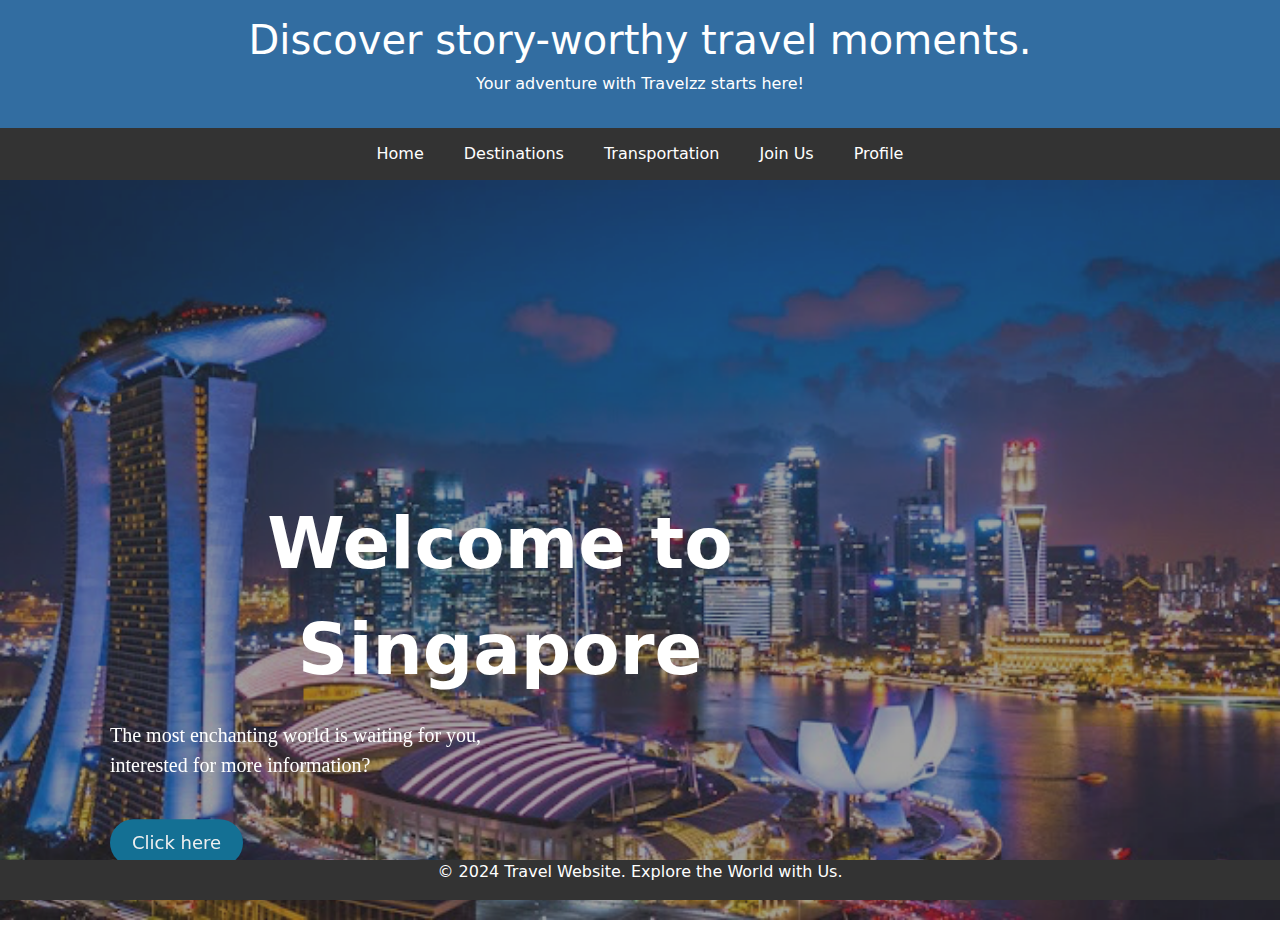
<file: index.html>
<!DOCTYPE html>
<html lang="en">
<head>
    <meta charset="UTF-8">
    <meta name="viewport" content="width=device-width, initial-scale=1.0">
    <title>Travelzz-Anywhere Anytime</title>
    <link rel="stylesheet" href="stylee.css">
    <link href="https://cdn.jsdelivr.net/npm/bootstrap@5.3.3/dist/css/bootstrap.min.css" rel="stylesheet" integrity="sha384-QWTKZyjpPEjISv5WaRU9OFeRpok6YctnYmDr5pNlyT2bRjXh0JMhjY6hW+ALEwIH" crossorigin="anonymous">
  <link rel="stylesheet" href="https://cdnjs.cloudflare.com/ajax/libs/font-awesome/6.5.2/css/all.min.css" integrity="sha512-SnH5WK+bZxgPHs44uWIX+LLJAJ9/2PkPKZ5QiAj6Ta86w+fsb2TkcmfRyVX3pBnMFcV7oQPJkl9QevSCWr3W6A==" crossorigin="anonymous" referrerpolicy="no-referrer" />
  <link rel="icon" href="logo travelzz.PNG">
</head>
<body>
    <header>
        <h1>Discover story-worthy travel moments.</h1>
        <p>Your adventure with Travelzz starts here!</p>
    </header>
    <nav>   
        <a href="index.html">Home</a>
        <a href="destinasi.html">Destinations</a>
        <a href="services.html">Transportation</a>
        <a href="about.html">Join Us</a>
        <a href="contact.html">Profile</a>
    </nav>
   
    <div id="carouselExampleAutoplaying" class="carousel slide" data-bs-ride="carousel">
      <div class="carousel-inner">
        <div class="carousel-item active">
          <img src="city transparan (home).png" class="d-block w-100" alt="city transparan (home).png" height="500">
        </div>
        <div class="carousel-item">
          <img src="jewel transparan (home).png" class="d-block w-100" alt="jewel transparan (home).png" height="500">
        </div>
        <div class="carousel-item">
          <img src="garden transparan (home).png" class="d-block w-100" alt="garden transparan (home).pnggarden (home).jpg" height="500">
        </div>
      </div>
      <div class="welcome-message">
        <div class="main-title">
          <center><p><b>Welcome to Singapore</b></p></center>
        </div>
        <div class="caption">
          <p>The most enchanting world is waiting for you, <br>interested for more information?</p>
        </div>
        <a href="destinasi.html"><button class="button">Click here</button></a>
      </div>
    </div><br>

    <div class="footer">
        <p>&copy; 2024 Travel Website. Explore the World with Us.</p>
    </div>

    <script src="https://cdn.jsdelivr.net/npm/bootstrap@5.3.3/dist/js/bootstrap.bundle.min.js" integrity="sha384-YvpcrYf0tY3lHB60NNkmXc5s9fDVZLESaAA55NDzOxhy9GkcIdslK1eN7N6jIeHz" crossorigin="anonymous"></script>
  </body>
</body>
</html>
</file>
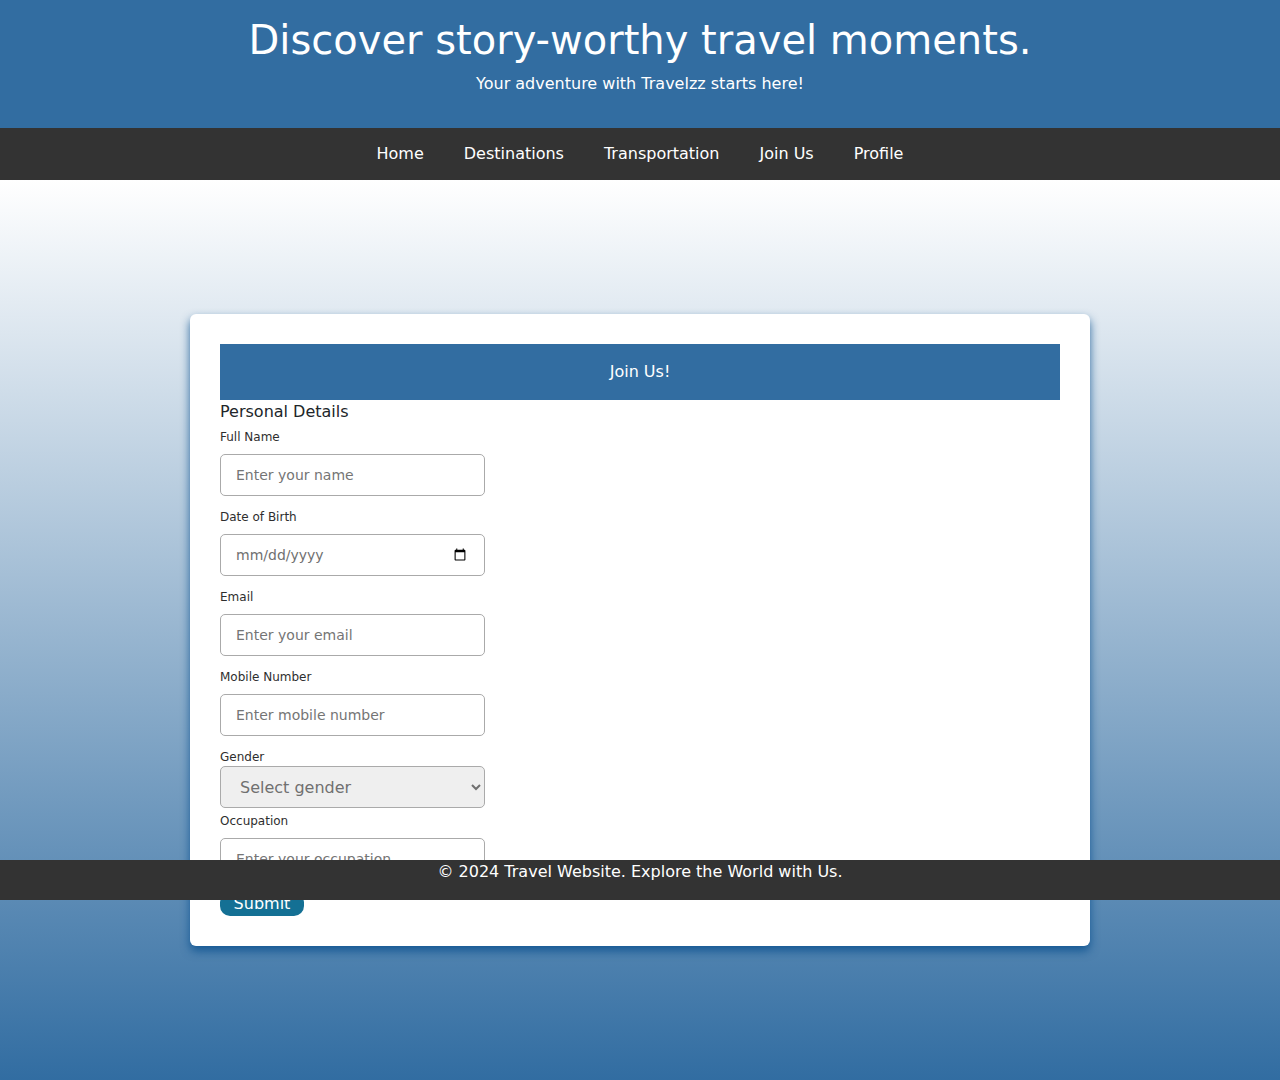
<file: about.html>
<!DOCTYPE html>
<html lang="en">
<head>
    <meta charset="UTF-8">
    <meta name="viewport" content="width=device-width, initial-scale=1.0">
    <title>Travelzz-Anywhere Anytime</title>
    <link rel="stylesheet" href="stylee.css">
    <link href="https://cdn.jsdelivr.net/npm/bootstrap@5.3.3/dist/css/bootstrap.min.css" rel="stylesheet" integrity="sha384-QWTKZyjpPEjISv5WaRU9OFeRpok6YctnYmDr5pNlyT2bRjXh0JMhjY6hW+ALEwIH" crossorigin="anonymous">
    <link rel="stylesheet" href="https://cdnjs.cloudflare.com/ajax/libs/font-awesome/6.5.2/css/all.min.css" integrity="sha512-SnH5WK+bZxgPHs44uWIX+LLJAJ9/2PkPKZ5QiAj6Ta86w+fsb2TkcmfRyVX3pBnMFcV7oQPJkl9QevSCWr3W6A==" crossorigin="anonymous" referrerpolicy="no-referrer" />
    <link rel="icon" href="logo travelzz.PNG">
</head>
 
<body>
    <header>
        <h1>Discover story-worthy travel moments.</h1>
        <p>Your adventure with Travelzz starts here!</p>
    </header>
    <nav>   
        <a href="index.html">Home</a>
        <a href="destinasi.html">Destinations</a>
        <a href="services.html">Transportation</a>
        <a href="about.html">Join Us</a>
        <a href="contact.html">Profile</a>
    </nav>

<div class="join"> 

    <div class="container2">
        <header>Join Us!</header>
    
        <form action="#">
            <div class="form first">
                <div class="details personal">
                <span class="title">Personal Details</span>
    
                    <div class="fields">
    
    
                        <div class="input-field">
                            <label>Full Name</label>
                            <input type="text" placeholder="Enter your name" required>
                        </div>
    
                        <div class="input-field">
                            <label>Date of Birth</label>
                            <input type="date" placeholder="Enter birth date" required>
                        </div>
    
                        <div class="input-field">
                            <label>Email</label>
                            <input type="text" placeholder="Enter your email" required>
                        </div>
    
                        <div class="input-field">
                            <label>Mobile Number</label>
                            <input type="number" placeholder="Enter mobile number" required>
                        </div>
    
                        <div class="input-field">
                            <label>Gender</label>
                            <select required>
                                <option disabled selected>Select gender</option>
                                <option>Male</option>
                                <option>Female</option>
                                <option>Others</option>
                            </select>
                        </div>
    
                        <div class="input-field">
                            <label>Occupation</label>
                            <input type="text" placeholder="Enter your occupation" required>
                        </div>
                        
                        <div>
                            <button type="submit" class="sub">Submit</button>
                       
                    </div>
                </div>
            </div>    
     
    
        </form>
    </div>
    </div>
    
 

      
    
 

      
     <div class="footer">
        <p>&copy; 2024 Travel Website. Explore the World with Us.</p>
    </div>
</body>
</div>
</html>
</file>
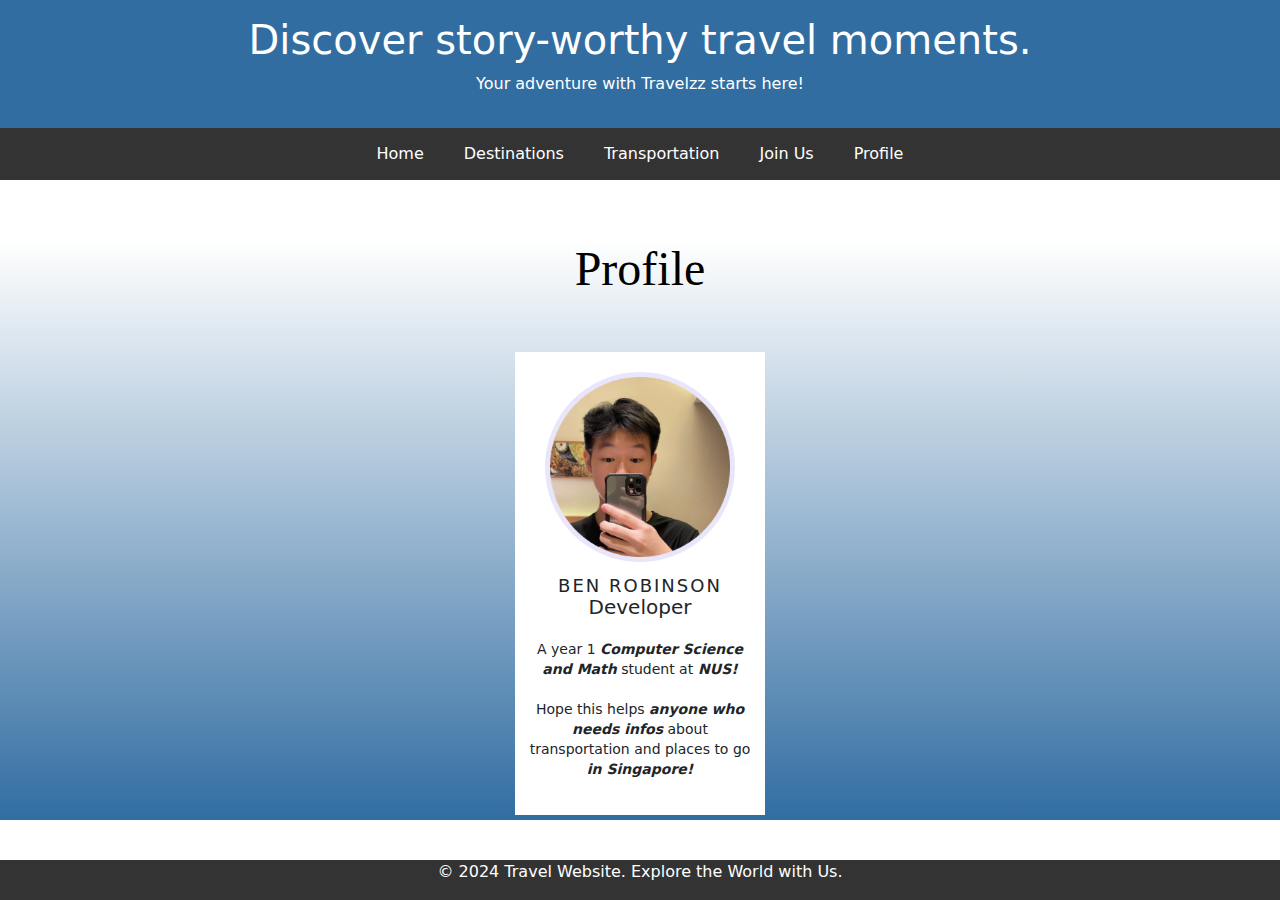
<file: contact.html>
<!DOCTYPE html>
<html lang="en">
<head>
    <meta charset="UTF-8">
    <meta name="viewport" content="width=device-width, initial-scale=1.0">
    <title>Travelzz-Anywhere Anytime</title>
    <link rel="stylesheet" href="stylee.css">
    <link href="https://cdn.jsdelivr.net/npm/bootstrap@5.3.3/dist/css/bootstrap.min.css" rel="stylesheet" integrity="sha384-QWTKZyjpPEjISv5WaRU9OFeRpok6YctnYmDr5pNlyT2bRjXh0JMhjY6hW+ALEwIH" crossorigin="anonymous">
    <link rel="stylesheet" href="https://cdnjs.cloudflare.com/ajax/libs/font-awesome/6.5.2/css/all.min.css" integrity="sha512-SnH5WK+bZxgPHs44uWIX+LLJAJ9/2PkPKZ5QiAj6Ta86w+fsb2TkcmfRyVX3pBnMFcV7oQPJkl9QevSCWr3W6A==" crossorigin="anonymous" referrerpolicy="no-referrer" />
    <link rel="icon" href="logo travelzz.PNG">
</head>
 
<body>
    <header>
        <h1>Discover story-worthy travel moments.</h1>
        <p>Your adventure with Travelzz starts here!</p>
    </header>
    <nav>   
        <a href="index.html">Home</a>
        <a href="destinasi.html">Destinations</a>
        <a href="services.html">Transportation</a>
        <a href="about.html">Join Us</a>
        <a href="contact.html">Profile</a>
    </nav>

   
<div class="contact">


    <div class="wrapper">
        <h1>Profile</h1><br>
        <div class="our_team">
            <div class="team_member">
               <div class="member_img">
                 <img src="ben (about us).PNG" alt="our_team">
                 <div class="social_media">
                   <div class="facebook item"><i class="fab fa-facebook-f"></i></div>
                   <div class="twitter item"><i class="fab fa-twitter"></i></div>
                   <div class="instagram item"><i class="fab fa-instagram"></i></div>
                 </div>
              </div>
              <h3>Ben Robinson</h3>
              <h5>Developer</h5>
              <p>A year 1 <b><i>Computer Science and Math</i></b> student at<b><i> NUS!</i></b></p>
              <p>Hope this helps <b><i>anyone who needs infos</i></b> about transportation and places to go<b><i> in Singapore!</i></b></p>
          </div><br>
           

         

    
 

      
     <div class="footer">
        <p>&copy; 2024 Travel Website. Explore the World with Us.</p>
    </div>
</div>
</body>
</div>
</html>
</file>
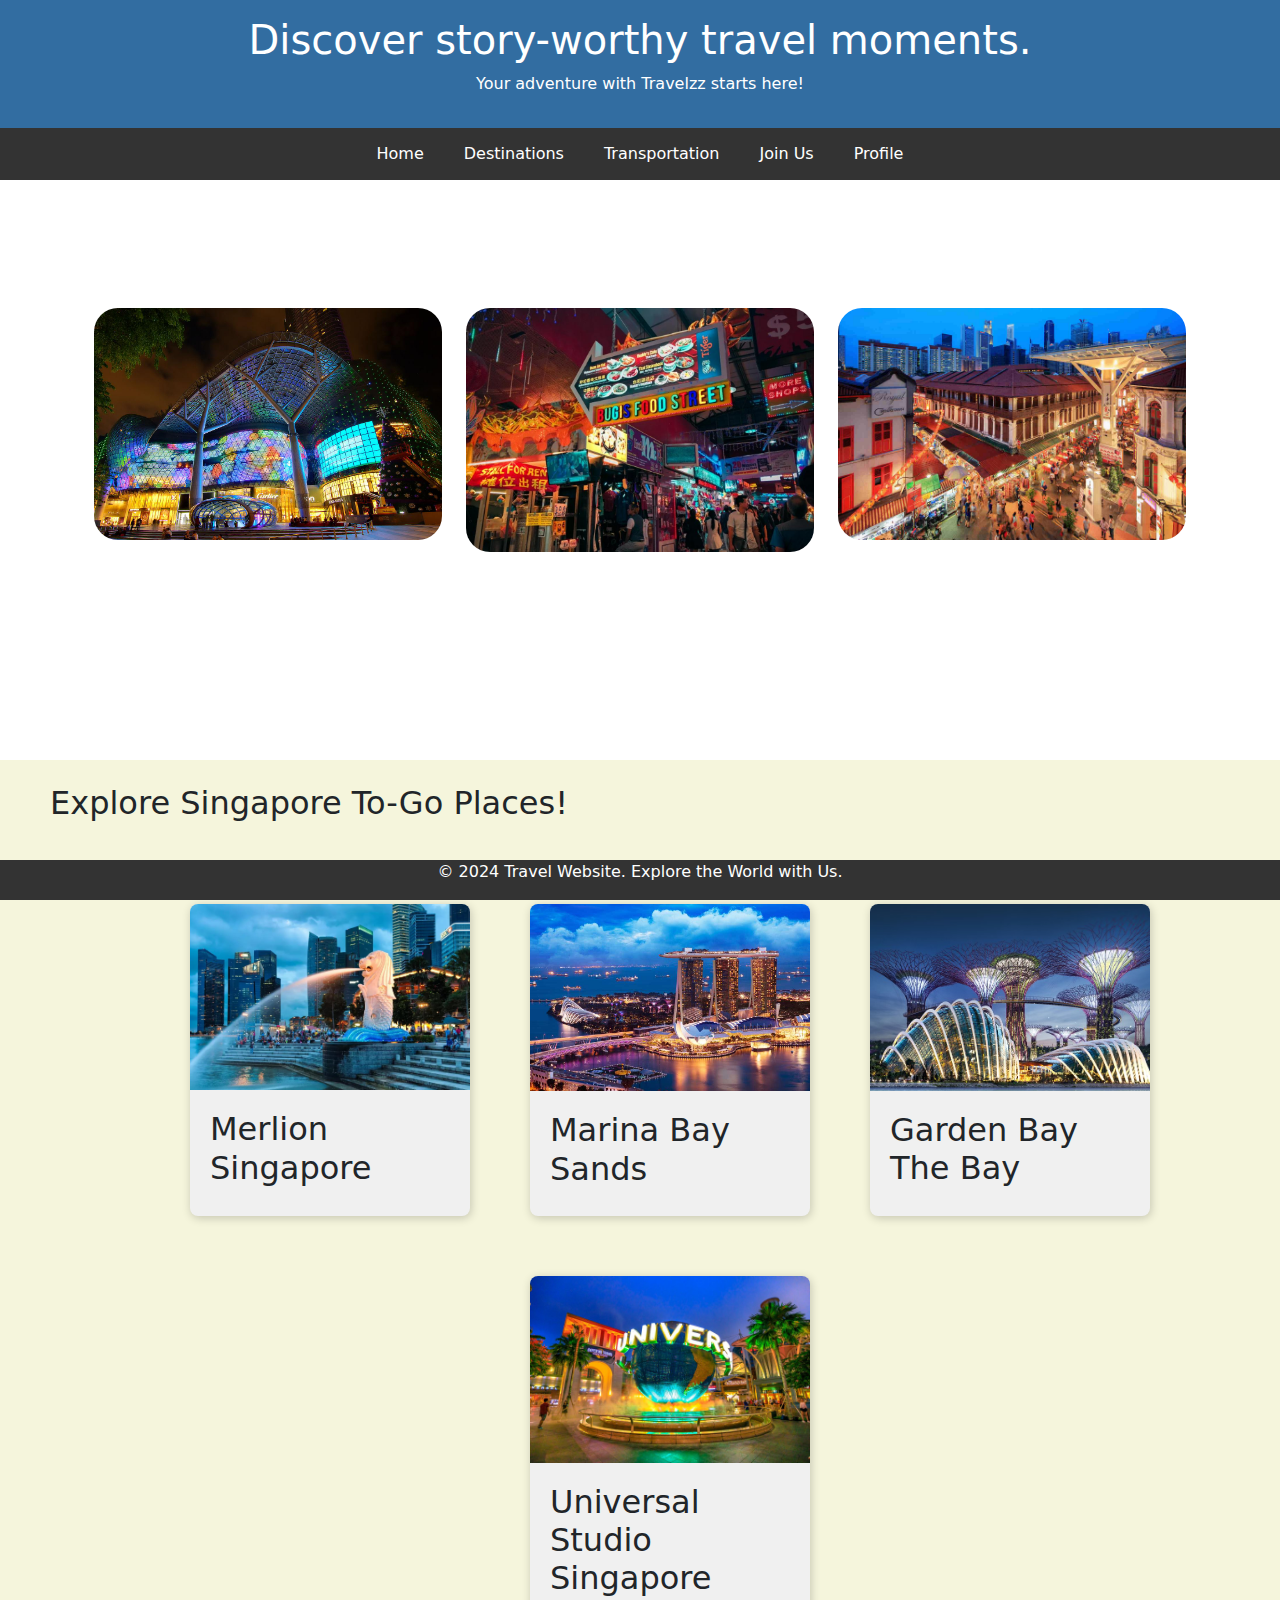
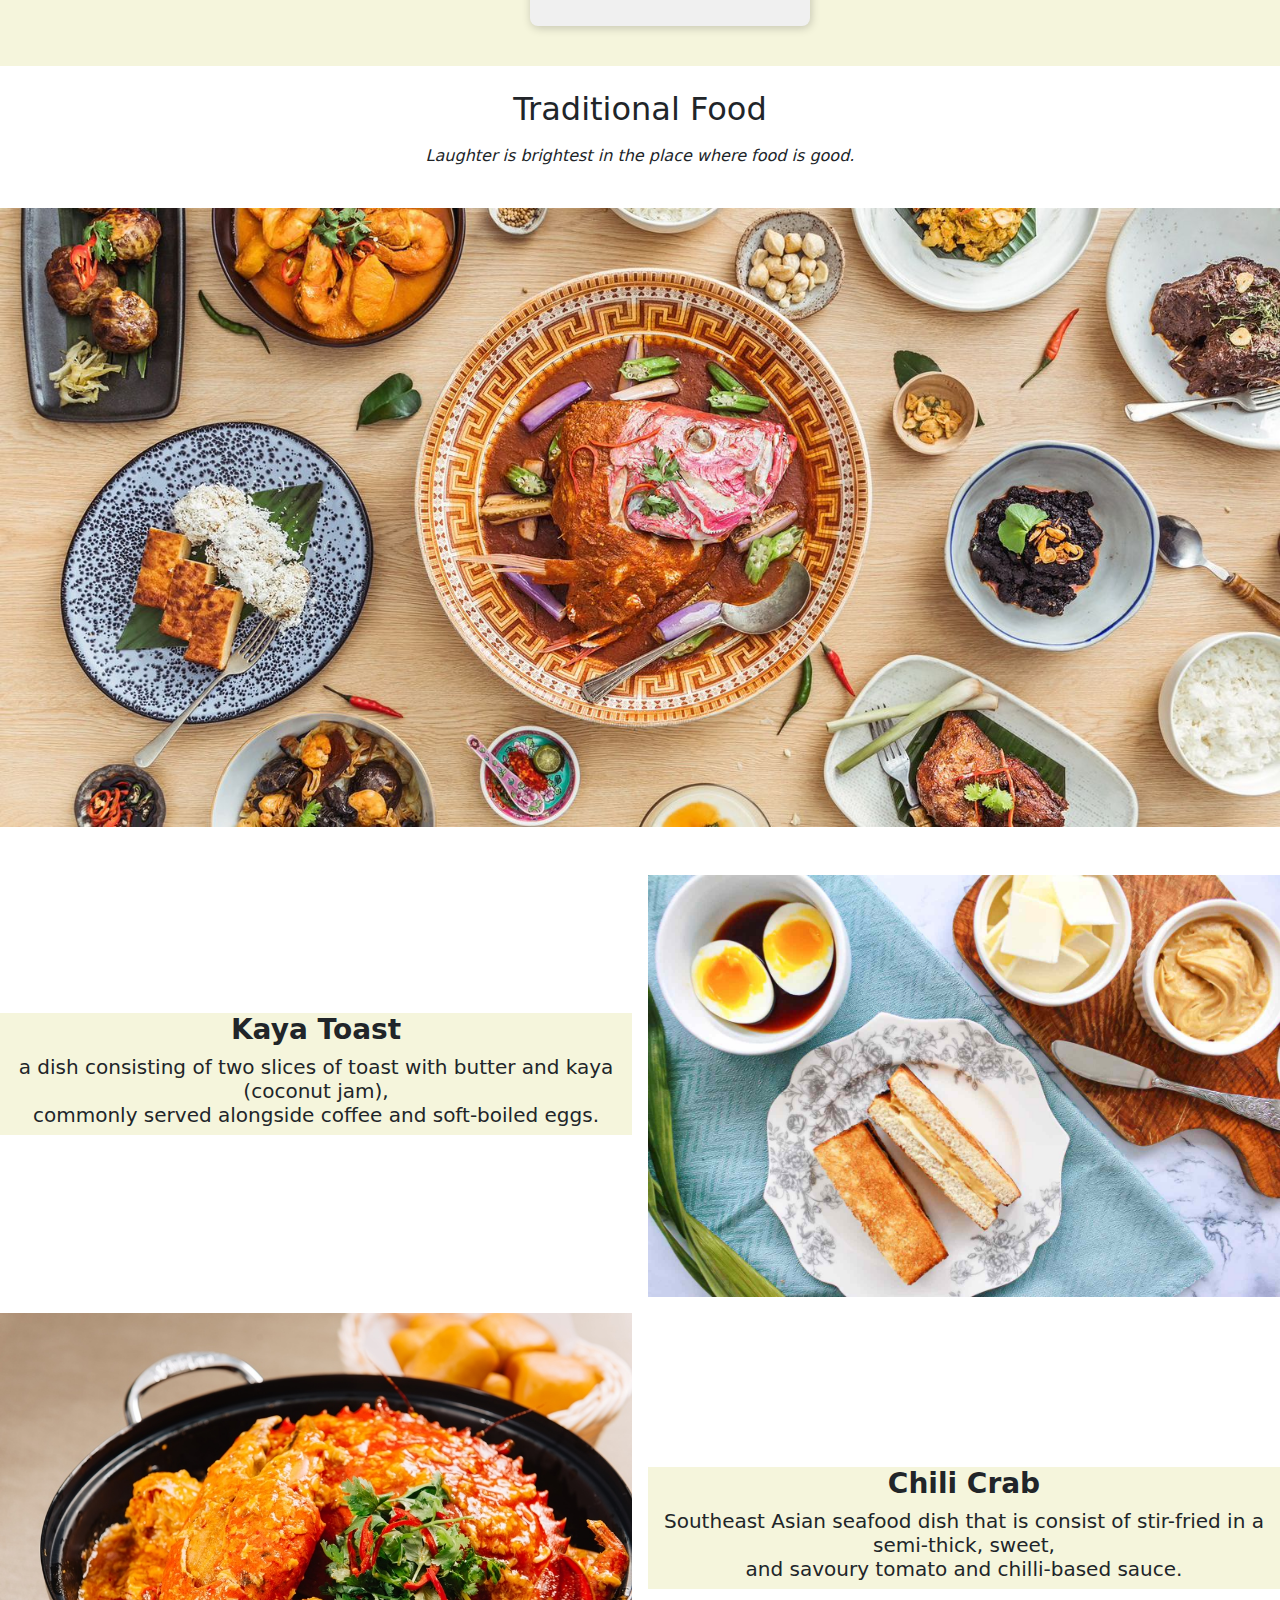
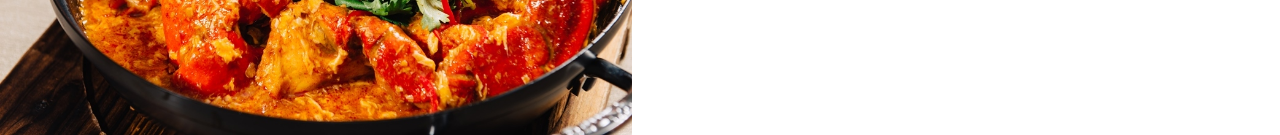
<file: destinasi.html>
<!DOCTYPE html>
<html lang="en">
<head>
    <meta charset="UTF-8">
    <meta name="viewport" content="width=device-width, initial-scale=1.0">
    <title>Travelzz-Anywhere Anytime</title>
    <link rel="stylesheet" href="stylee.css">
    <link href="https://cdn.jsdelivr.net/npm/bootstrap@5.3.3/dist/css/bootstrap.min.css" rel="stylesheet" integrity="sha384-QWTKZyjpPEjISv5WaRU9OFeRpok6YctnYmDr5pNlyT2bRjXh0JMhjY6hW+ALEwIH" crossorigin="anonymous">
  <link rel="stylesheet" href="https://cdnjs.cloudflare.com/ajax/libs/font-awesome/6.5.2/css/all.min.css" integrity="sha512-SnH5WK+bZxgPHs44uWIX+LLJAJ9/2PkPKZ5QiAj6Ta86w+fsb2TkcmfRyVX3pBnMFcV7oQPJkl9QevSCWr3W6A==" crossorigin="anonymous" referrerpolicy="no-referrer" />
  <link rel="icon" href="logo travelzz.PNG">
</head>

 <body>
    <header>
        <h1>Discover story-worthy travel moments.</h1>
        <p>Your adventure with Travelzz starts here!</p>
    </header>
    <nav>   
        <a href="index.html">Home</a>
        <a href="destinasi.html">Destinations</a>
        <a href="services.html">Transportation</a>
        <a href="about.html">Join Us</a>
        <a href="contact.html">Profile</a>
    </nav>


       <div class="container">
          <div class="card__container">
             <article class="card__article">
                <img src="orchard (destination).jpeg" alt="image" class="card__img">
 
                <div class="card__data">
                   <span class="card__description">Famous Street</span>
                   <h2 class="card__title">Orchard Road</h2>
                </div>
             </article>
 
             <article class="card__article">
                <img src="bugis (destination).jpeg" alt="image" class="card__img">
 
                <div class="card__data">
                   <span class="card__description">Famous street</span>
                   <h2 class="card__title">Bugis street</h2>
                </div>
             </article>
 
             <article class="card__article">
                <img src="chinatown (destination).jpeg" alt="image" class="card__img">
 
                <div class="card__data">
                   <span class="card__description">Famous street</span>
                   <h2 class="card__title">China Town</h2>
                </div>
             </article>
          </div>
       </div>

       <div style="background-color:beige">
        <div class="tourist">
          <br><h2>Explore Singapore To-Go Places!</h2><br>
        </div>
        <div class="card-container">
          <div class="card1">
            <img src="merlion (destination).jpeg" widht="100%" height="auto">
              <div class="card-content">
                <h2>Merlion Singapore</h2>
              </div>
         </div>
    
        <div class="card1">
            <img src="marina (destination).jpeg" width="100%" height="auto">
            <div class="card-content">
              <h2>Marina Bay Sands</h2>
            </div>
       </div>
              
        <div class="card1">
            <img src="garden  (destination).jpeg" wwidth="100%" height="auto">
            <div class="card-content">
              <h2>Garden Bay The Bay</h2>
            </div>
        </div>
       
        <div class="card1">
          <img src="universal (destination).jpeg" width="100%" height="auto">
          <div class="card-content">
            <h2>Universal Studio Singapore</h2>
          </div>
     </div>
    </div>
      </div><br>

      <section class="display__container">
        <div class="section__container">
          <center><h2 class="section__title">Traditional Food</h2></center>
          <p class="section__subtitle">
            <center><i>Laughter is brightest in the place where food is good.</i></center>
          </p><br>
          <div class="display__grid">
          
              <div class="display__card grid-1">
                <img src="Traditional food (destination).jpeg" alt="grid" />
              </div>
              <div class="display__card">
              <i class="ri-earth-line"></i>
              <div style="background-color:beige">
                <h3><b>Kaya Toast</b></h3>
                <h5> a dish consisting of two slices of toast with butter and kaya (coconut jam), 
                  <br>commonly served alongside coffee and soft-boiled eggs.</h5>
              </div>
              </div>
              
            <div class="display__card"><br>
              <img src="kaya toast (destination).jpg" alt="grid"/>
            </div>
            <div class="display__card">
              <img src="chili crab (destination).jpg" alt="grid"/>
            </div>
            <div class="display__card">
              <i class="ri-road-map-line"></i>
              <div style="background-color: beige;">
               <h3><b>Chili Crab</b></h3>
              <h5> Southeast Asian seafood dish that is consist of stir-fried in a semi-thick, sweet, 
                <br>and savoury tomato and chilli-based sauce.</h>
            </div>
              </div>
             
          </div>
        </div>
      </section>
        


      
      
      
      
  
    
    <div class="footer">
        <p>&copy; 2024 Travel Website. Explore the World with Us.</p>
    </div>
</body>
</html>
</file>
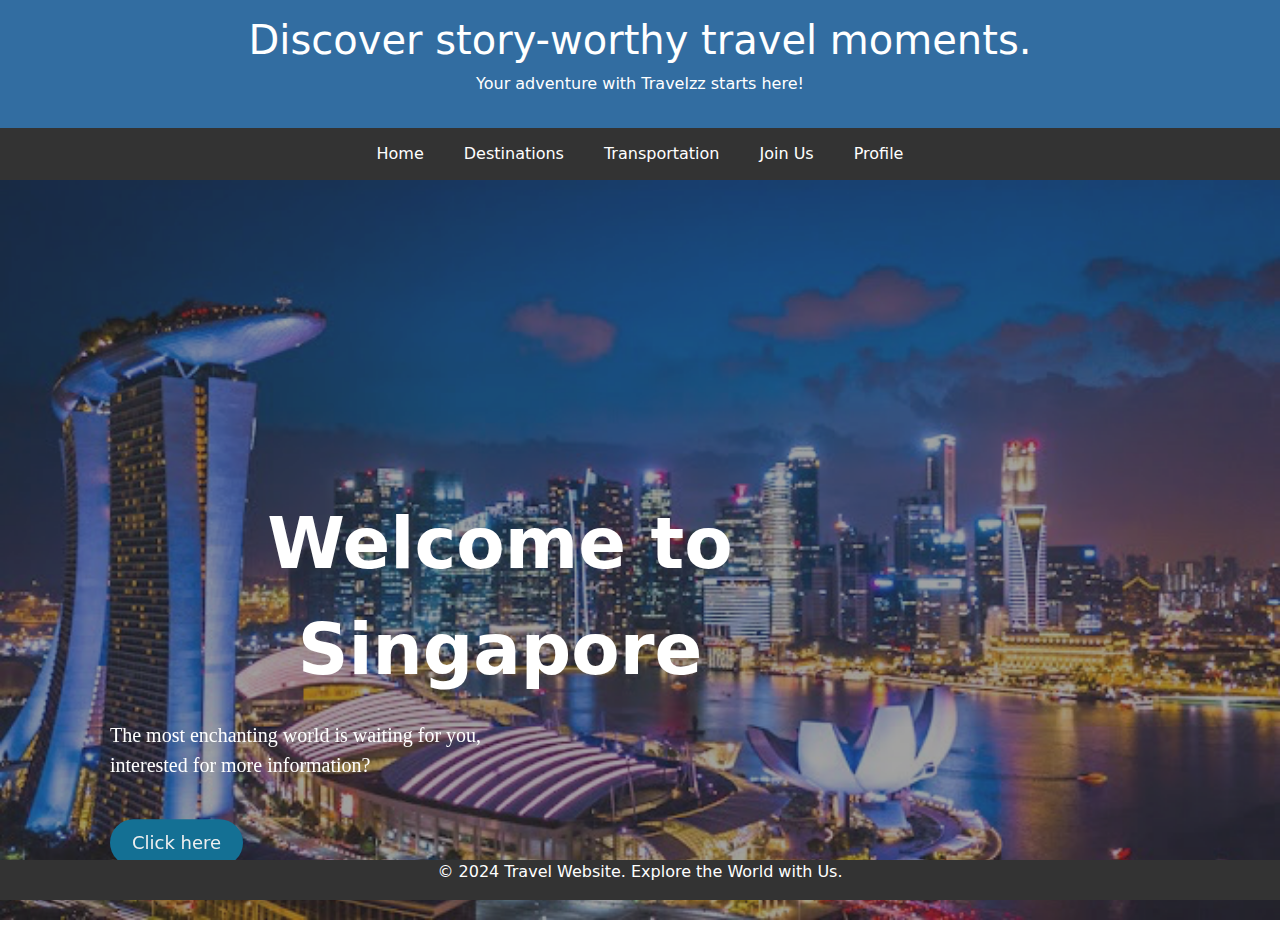
<file: indexx.html>
<!DOCTYPE html>
<html lang="en">
<head>
    <meta charset="UTF-8">
    <meta name="viewport" content="width=device-width, initial-scale=1.0">
    <title>Travelzz-Anywhere Anytime</title>
    <link rel="stylesheet" href="stylee.css">
    <link href="https://cdn.jsdelivr.net/npm/bootstrap@5.3.3/dist/css/bootstrap.min.css" rel="stylesheet" integrity="sha384-QWTKZyjpPEjISv5WaRU9OFeRpok6YctnYmDr5pNlyT2bRjXh0JMhjY6hW+ALEwIH" crossorigin="anonymous">
  <link rel="stylesheet" href="https://cdnjs.cloudflare.com/ajax/libs/font-awesome/6.5.2/css/all.min.css" integrity="sha512-SnH5WK+bZxgPHs44uWIX+LLJAJ9/2PkPKZ5QiAj6Ta86w+fsb2TkcmfRyVX3pBnMFcV7oQPJkl9QevSCWr3W6A==" crossorigin="anonymous" referrerpolicy="no-referrer" />
  <link rel="icon" href="logo travelzz.PNG">
</head>
<body>
    <header>
        <h1>Discover story-worthy travel moments.</h1>
        <p>Your adventure with Travelzz starts here!</p>
    </header>
    <nav>   
        <a href="indexx.html">Home</a>
        <a href="destinasi.html">Destinations</a>
        <a href="services.html">Transportation</a>
        <a href="about.html">Join Us</a>
        <a href="contact.html">Profile</a>
    </nav>
   
    <div id="carouselExampleAutoplaying" class="carousel slide" data-bs-ride="carousel">
      <div class="carousel-inner">
        <div class="carousel-item active">
          <img src="city transparan (home).png" class="d-block w-100" alt="city transparan (home).png" height="500">
        </div>
        <div class="carousel-item">
          <img src="jewel transparan (home).png" class="d-block w-100" alt="jewel transparan (home).png" height="500">
        </div>
        <div class="carousel-item">
          <img src="garden transparan (home).png" class="d-block w-100" alt="garden transparan (home).pnggarden (home).jpg" height="500">
        </div>
      </div>
      <div class="welcome-message">
        <div class="main-title">
          <center><p><b>Welcome to Singapore</b></p></center>
        </div>
        <div class="caption">
          <p>The most enchanting world is waiting for you, <br>interested for more information?</p>
        </div>
        <a href="destinasi.html"><button class="button">Click here</button></a>
      </div>
    </div><br>

    <div class="footer">
        <p>&copy; 2024 Travel Website. Explore the World with Us.</p>
    </div>

    <script src="https://cdn.jsdelivr.net/npm/bootstrap@5.3.3/dist/js/bootstrap.bundle.min.js" integrity="sha384-YvpcrYf0tY3lHB60NNkmXc5s9fDVZLESaAA55NDzOxhy9GkcIdslK1eN7N6jIeHz" crossorigin="anonymous"></script>
  </body>
</body>
</html>
</file>
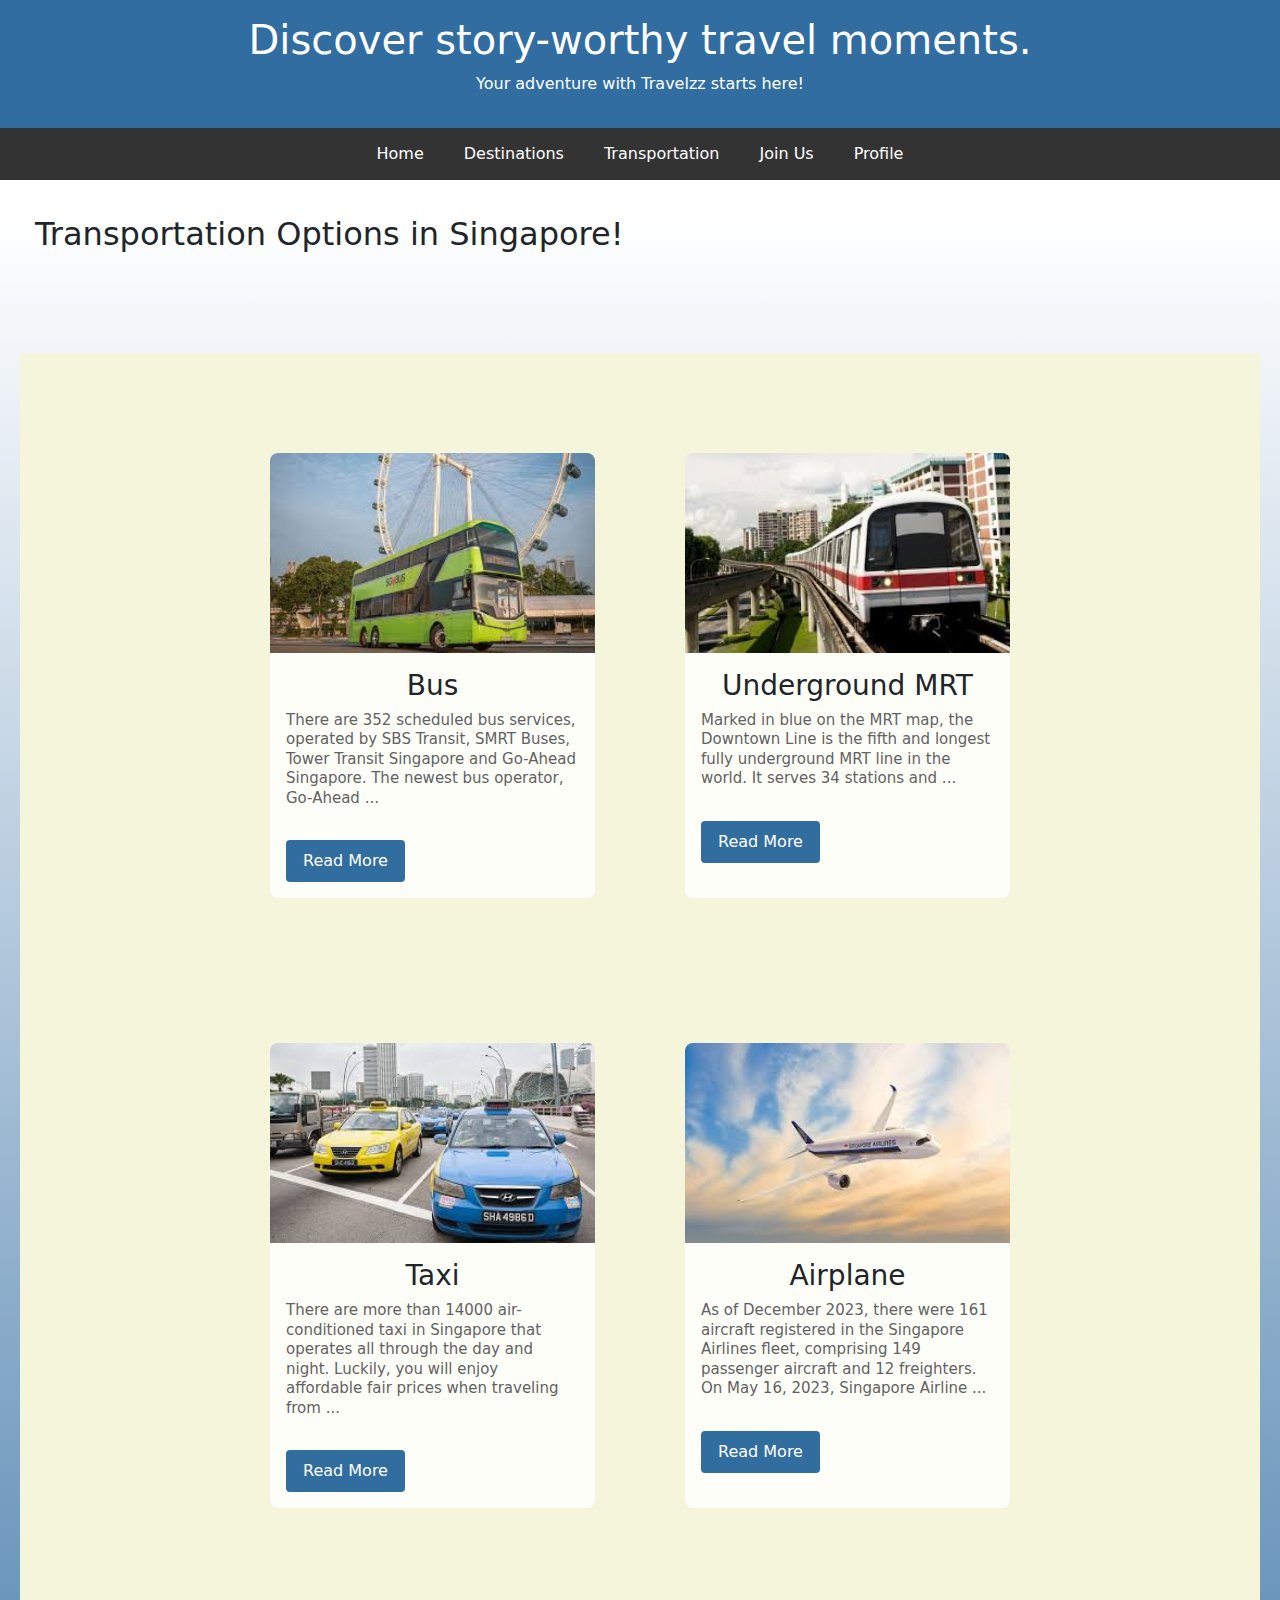
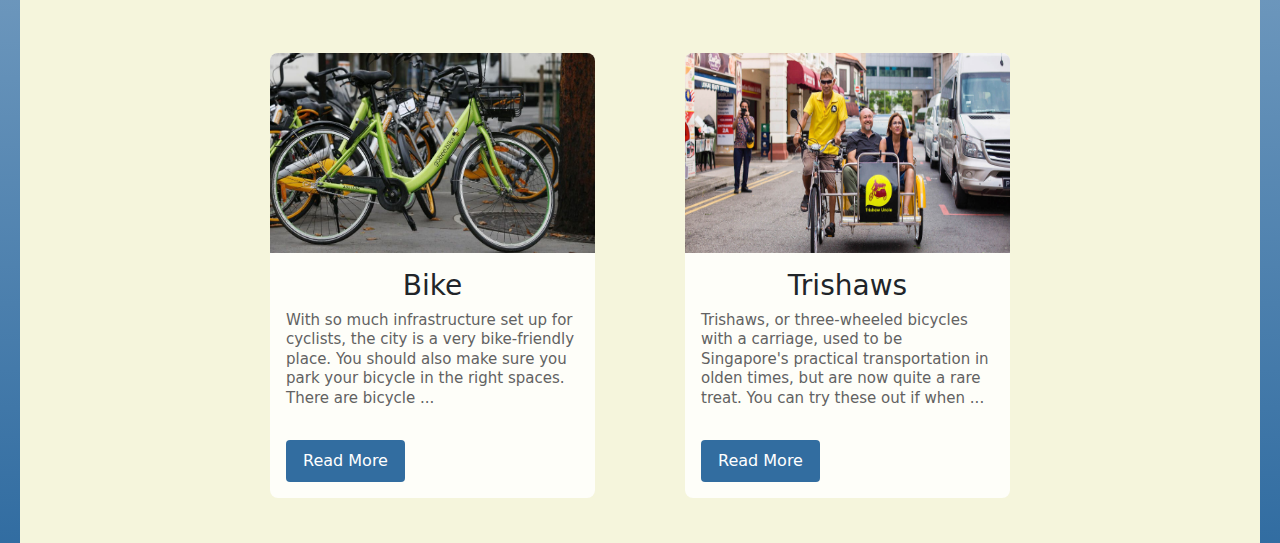
<file: services.html>
<!DOCTYPE html>
<html lang="en">
<head>
    <meta charset="UTF-8">
    <meta name="viewport" content="width=device-width, initial-scale=1.0">
    <title>Travelzz-Anywhere Anytime</title>
    <link rel="stylesheet" href="stylee.css">
    <link href="https://cdn.jsdelivr.net/npm/bootstrap@5.3.3/dist/css/bootstrap.min.css" rel="stylesheet" integrity="sha384-QWTKZyjpPEjISv5WaRU9OFeRpok6YctnYmDr5pNlyT2bRjXh0JMhjY6hW+ALEwIH" crossorigin="anonymous">
    <link rel="stylesheet" href="https://cdnjs.cloudflare.com/ajax/libs/font-awesome/6.5.2/css/all.min.css" integrity="sha512-SnH5WK+bZxgPHs44uWIX+LLJAJ9/2PkPKZ5QiAj6Ta86w+fsb2TkcmfRyVX3pBnMFcV7oQPJkl9QevSCWr3W6A==" crossorigin="anonymous" referrerpolicy="no-referrer" />
    <link rel="icon" href="logo travelzz.PNG">
</head>
 

<body>
    <header>
        <h1>Discover story-worthy travel moments.</h1>
        <p>Your adventure with Travelzz starts here!</p>
    </header>
    <nav>   
        <a href="index.html">Home</a>
        <a href="destinasi.html">Destinations</a>
        <a href="services.html">Transportation</a>
        <a href="about.html">Join Us</a>
        <a href="contact.html">Profile</a>
    </nav>

   <div class="service">

    <div class="tulisan">
    <h2>Transportation Options in Singapore!</h2>
    </div>

    <div class="card-container2" style="background-color: beige;">
        <div class="card2">
            <img src="bus (transportation).jpeg" width="600" height="400">
            <div class="card-content2">
            <center><h3>Bus</h3></center>
            <p>There are 352 scheduled bus services, operated by SBS Transit, SMRT Buses, Tower Transit Singapore and Go-Ahead Singapore. The newest bus operator, Go-Ahead ... </p>
            <a href="https://en.wikipedia.org/wiki/Public_buses_of_Singapore" target="_blank" class="btn">Read More</a>
        </div>
        </div>
        <div class="card2">
            <img src="mrt (transportation).jpeg" width="600" height="400">
            <div class="card-content2">
            <center><h3>Underground MRT</h3></center>
            <p>Marked in blue on the MRT map, the Downtown Line is the fifth and longest fully underground MRT line in the world. It serves 34 stations and ...</p>
            <a href="https://en.wikipedia.org/wiki/Mass_Rapid_Transit_(Singapore)" target="_blank" class="btn">Read More</a>
        </div>
        </div>
        <div class="card2">
            <img src="taxi (tranportation).jpeg" width="600" height="400">
            <div class="card-content2">
            <center><h3>Taxi</h3></center>
            <p>There are more than 14000 air-conditioned taxi in Singapore that operates all through the day and night. Luckily, you will enjoy affordable fair prices when traveling from ...</p>
            <a href="https://www.taxisingapore.com/" target="_blank" class="btn">Read More</a>
        </div>
        </div>
        <div class="card2">
            <img src="plane (transportation).jpeg" width="600" height="400">
            <div class="card-content2">
            <center><h3>Airplane</h3></center>
            <p>As of December 2023, there were 161 aircraft registered in the Singapore Airlines fleet, comprising 149 passenger aircraft and 12 freighters. On May 16, 2023, Singapore Airline ...</p>
            <a href="https://en.wikipedia.org/wiki/List_of_airlines_of_Singapore" target="_blank" class="btn">Read More</a>
        </div>
        </div>
        <div class="card2">
            <img src="bike (transportation).jpeg" width="600" height="400">
            <div class="card-content2">
            <center><h3>Bike</h3></center>
            <p>With so much infrastructure set up for cyclists, the city is a very bike-friendly place. You should also make sure you park your bicycle in the right spaces. There are bicycle ...</p>
            <a href="https://www.sgbike.com.sg/" target="_blank" class="btn">Read More</a>
        </div>
        </div>
        <div class="card2">
            <img src="becak (transportation).jpg" width="600" height="400">
            <div class="card-content2">
            <center><h3>Trishaws</h3></center>
            <p>Trishaws, or three-wheeled bicycles with a carriage, used to be Singapore's practical transportation in olden times, but are now quite a rare treat. You can try these out if when ...</p>
            <a href="https://www.nlb.gov.sg/main/article-detail?cmsuuid=5111c01a-f62c-4b70-841a-fa1b74e167f2" target="_blank" class="btn">Read More</a>
        </div>
        </div>

    </div>



        
</body>
</div>
</html>
</file>
<file: stylee.css>
body {
    font-family: Verdana, sans-serif;
    margin: 0;
    padding: 0;
    box-sizing:border-box;
}
header {
    background-color: rgba(9, 80, 143, 0.837);
    color: white;
    text-align: center;
    padding: 1rem 0;
}
nav {
    display: flex;
    justify-content: center;
    background-color: #333;
    font-size:medium;
}
.welcome-message {
    position: absolute;
    top: 500px;
    left: 500px;
    transform: translate(-50%, -50%);
    font-size: 3rem;
    text-shadow: 2px 2px 4px rgba(255, 255, 255, 0.051);
}
.main-title {
    font-size: 70.5px;
    font-family: system-ui, -apple-system, BlinkMacSystemFont, 'Segoe UI', Roboto, Oxygen, Ubuntu, Cantarell, 'Open Sans', 'Helvetica Neue', sans-serif;
    color:#ffffff;
}
.caption {
    font-size: 20px;
    max-width: 500px;
    font-family: Georgia, 'Times New Roman', Times, serif;
    color: #ffffff;
}
.carousel-item {
    opacity: 90.5%;
}
nav a {
    color: white;
    padding: 14px 20px;
    text-decoration: none;
    text-align: center;
}
nav a:hover {
    background-color: #ddd;
    color: black;
}
.container {
    padding: 20px;
}
.section {
    margin: 20px 0;
}
.section h2 {
    color: #000000;
    font-family: Verdana, sans-serif;
}
.button {
    position: relative;
    padding: 10px 22px;
    background:#147094;
    border-radius: 50px;
    color:#f0f0f0;
    border: none;
    font-size: 18px;
    font-weight: 400;
}


.footer {
    background-color: #333;
    color: white;
    text-align: center;
    position: fixed;
    width: 100%;
    bottom: 0;
}
img {
    display: block;
    max-width: 100%;
    height: auto;
  }
  
 /*=============== GOOGLE FONTS ===============*/
@import url("https://fonts.googleapis.com/css2?family=Poppins:wght@400;500&display=swap");

/*=============== VARIABLES CSS ===============*/
:root {
  /*========== Colors ==========*/
  /*Color mode HSL(hue, saturation, lightness)*/
  --first-color: hsl(82, 60%, 28%);
  --title-color: hsl(0, 0%, 15%);
  --text-color: hsl(0, 0%, 35%);
  --body-color: hsl(0, 0%, 95%);
  --container-color: hsl(0, 0%, 100%);

  /*========== Font and typography ==========*/
  /*.5rem = 8px | 1rem = 16px ...*/
  --body-font: "Poppins", sans-serif;
  --h2-font-size: 1.25rem;
  --small-font-size: .813rem;
}

/*========== Responsive typography ==========*/
@media screen and (min-width: 1120px) {
  :root {
    --h2-font-size: 1.5rem;
    --small-font-size: .875rem;
  }
}

/*=============== BASE ===============*/
* {
  box-sizing: border-box;
  padding: 0;
  margin: 0;
}

body {
  font-family: var(--body-font);
  background-color: var(--body-color);
  color: var(--text-color);
}

img {
  display: block;
  max-width: 100%;
  height:auto;
}

/*=============== CARD ===============*/

.container {
  display: grid;
  place-items: center;
  margin-inline: 1.5rem;
  padding-block: 5rem;
  margin-top: -200px;
  margin-bottom:-150px;
}

.card__container {
  display: grid;
  row-gap: 3.5rem;
}

.card__article {
  position: relative;
  overflow: hidden;
}

.card__img {
  width: 328px;
  border-radius: 1.5rem;
}

.card__data {
  width: 280px;
  background-color: var(--container-color);
  box-shadow: 0 8px 24px hsla(0, 0%, 0%, .15);
  border-radius: 1rem;
  padding: 1.5rem 2rem;
  position: absolute;
  bottom: -9rem;
  left: 0;
  right: 0;
  margin-inline: auto;
  opacity: 0;
  transition: opacity 1s 1s;
}

.card__description {
  display: block;
  font-size: var(--small-font-size);
  margin-bottom:auto;
}

.card__title {
  font-size: var(--h2-font-size);
  font-weight: 500;
  color: var(--title-color);
  margin-bottom: .75rem;
}

.card__button {
  text-decoration: none;
  font-size: var(--small-font-size);
  font-weight: 500;
  color: var(--first-color);
}

.card__button:hover {
  text-decoration: underline;
}

/* Naming animations in hover */
.card__article:hover .card__data {
  animation: show-data 1s forwards;
  opacity: 1;
  transition: opacity .3s;
}

.card__article:hover {
  animation: remove-overflow 2s forwards;
}

.card__article:not(:hover) {
  animation: show-overflow 2s forwards;
}

.card__article:not(:hover) .card__data {
  animation: remove-data 1s forwards;
}

/* Card animation */
@keyframes show-data {
  50% {
    transform: translateY(-10rem);
  }
  100% {
    transform: translateY(-7rem);
  }
}

@keyframes remove-overflow {
  to {
    overflow: initial;
  }
}

@keyframes remove-data {
  0% {
    transform: translateY(-7rem);
  }
  50% {
    transform: translateY(-10rem);
  }
  100% {
    transform: translateY(.5rem);
  }
}

@keyframes show-overflow {
  0% {
    overflow: initial;
    pointer-events: none;
  }
  50% {
    overflow: hidden;
  }
}

/*=============== BREAKPOINTS ===============*/
/* For small devices */
@media screen and (max-width: 340px) {
  .container {
    margin-inline: 1rem;
  }

  .card__data {
    width: 250px;
    padding: 1rem;
  }
}

/* For medium devices */
@media screen and (min-width: 768px) {
  .card__container {
    grid-template-columns: repeat(2, 1fr);
    column-gap: 1.5rem;
  }
}

/* For large devices */
@media screen and (min-width: 1120px) {
  .container {
    height: 100vh;
  }

  .card__container {
    grid-template-columns: repeat(3, 1fr);
  }
  .card__img {
    width: 348px;
  }
  .card__data {
    width: 316px;
    padding-inline: 2.5rem;
  }
}
  /*=============== TOURIST ATTRACTION ===============*/
.card1{
    width: 280px;
    background-color: #f0f0f0;
    border-radius: 8px;
    overflow: hidden;
    box-shadow: 1px 2px 10px rgba(0,0,0,0.2);
    margin-top: 20px;
    margin-bottom: 40px;
    margin-left: 60px;
}

.tourist{
  margin-top: 30px;
  margin-left: 50px;
}

.card-container{
  display: flex;
  justify-content: center;
  flex-wrap: wrap;
  margin-top: 30px;
}
.card-content{
   padding: 20px;
}


  /*=============== FOOD ===============*/
  .display__container {
    background-color: var(--secondary-color);
  }
  
  .display__container :is(.section__title, .section__subtitle) {
    color: var(--text-dark);
  }
  
  .display__grid {
    display: grid;
    grid-template-columns: repeat(2, 1fr);
    gap: 1rem;
  }
  
  .display__card {
    display: flex;
    align-items: center;
    justify-content: center;
    flex-direction: column;
    gap: 0.5rem;
    background-color: var(--extra-light);
    text-align: center;
  }
  
  .display__card i {
    font-size: 2rem;
    color: var(--primary-color);
  }
  
  .display__card h4 {
    font-size: 1rem;
    font-weight: 500;
    padding: 0 1rem;
    color: var(--text-dark);
  }
  
  .display__card p {
    font-size: 0.8rem;
    padding: 0 1rem;
    color: var(--text-dark);
  }
  
  .display__grid .grid-1 {
    grid-area: 1/1/3/3;
  }
  

  /*=============== FORM ===============*/
.join{
    min-height: 100vh;
    display: flex;
    align-items: center;
    justify-content: center;
    background-image: linear-gradient( white, rgba(9,80,143,0.837));
}
.container2{
    position: relative;
    max-width: 900px;
    width: 100%;
    border-radius: 6px;
    padding: 30px;
    margin: 0 15px;
    background-color: #fff;
    box-shadow: 0 5px 10px rgba(9, 80, 143, 0.837);
}
.container header{
    position: relative;
    font-size: 20px;
    font-weight: 600;
    color: #333;
}
.container header::before{
    content: "";
    position: absolute;
    left: 0;
    bottom: -2px;
    height: 3px;
    width: 27px;
    border-radius: 8px;
    background-color: rgba(9, 80, 143, 0.837);
}
.container form{
    position: relative;
    margin-top: 16px;
    min-height: 490px;
    background-color: #fff;
    overflow: hidden;
}
.container form .form{
    position: absolute;
    background-color: #fff;
    transition: 0.3s ease;
}
.container form .form.second{
    opacity: 0;
    pointer-events: none;
    transform: translateX(100%);
}
form.secActive .form.second{
    opacity: 1;
    pointer-events: auto;
    transform: translateX(0);
}
form.secActive .form.first{
    opacity: 0;
    pointer-events: none;
    transform: translateX(-100%);
}
.container form .title{
    display: block;
    margin-bottom: 8px;
    font-size: 16px;
    font-weight: 500;
    margin: 6px 0;
    color: #333;
}
.container form .fields{
    display: flex;
    align-items: center;
    justify-content: space-between;
    flex-wrap: wrap;
}
form .fields .input-field{
    display: flex;
    width: calc(100% / 3 - 15px);
    flex-direction: column;
    margin: 4px 0;
}
.input-field label{
    font-size: 12px;
    font-weight: 500;
    color: #2e2e2e;
}
.input-field input, select{
    outline: none;
    font-size: 14px;
    font-weight: 400;
    color: #333;
    border-radius: 5px;
    border: 1px solid #aaa;
    padding: 0 15px;
    height: 42px;
    margin: 8px 0;
}
.input-field input :focus,
.input-field select:focus{
    box-shadow: 0 3px 6px rgba(0,0,0,0.13);
}
.input-field select,
.input-field input[type="date"]{
    color: #707070;
}
.input-field input[type="date"]:valid{
    color: #333;
}
.sub{
  border-width: 0px;
  border-radius: 10px;
  width:10%;
  color:#ffffff;
  background-color: #147094;
}
button{
  border-radius: 2px;
}





/*=============== TRANSPORTATION ===============*/

.service {
  background-image: linear-gradient( rgb(255, 255, 255), rgba(9,80,143,0.837));
}
.tulisan {
  margin-top:35px;
  margin-left:35px;
}

.card-container2{
  display: flex;
  justify-content: center;
  flex-wrap: wrap;
  margin-top: 100px;
  margin-right: 20px;
  margin-left: 20px;
}
.card2{
  width: 325px;
  background-color: rgba(255, 255, 255, 0.837);
  border-radius: 8px;
  overflow: hidden;
  box-shadow: 0px, 2px, 4px, rgba (0,0,0,0.2);
  margin: 45px;
  margin-top: 100px;
}
.card2  img{
  width: 100%;
  height: 200px;
}
.card-content2 {
  padding: 16px;
}
.card-content2 h3{
  font-size: 28px;
  margin-bottom: 8px;
}
.card-content2 p{
  color: rgb(98, 98, 98);
  font-size: 15px;
  line-height: 1.3;
}
.card-content2 .btn{
  display: inline-block;
  padding: 8px 16px;
  background-color:rgba(9,80,143,0.837);
  text-decoration: navajowhite;
  border-radius: 4px;
  margin-top: 16px;
  color: rgb(255, 255, 255);
}

/*=============== ABOUT US ===============*/
.contact{
  background-image: linear-gradient( white, rgba(9,80,143,0.837));
}

.wrapper{
  margin-top: 60px;
  text-align: center;
}

.wrapper h1{
  font-family: 'Yatra One', cursive;
  font-size: 48px;
  color: #000000;
  margin-bottom: 25px;
}

.our_team{
  width: auto;
  display: flex;
  justify-content: center;
  flex-wrap: wrap;
}

.our_team .team_member{
  width: 250px;
  margin: 5px;
  background: #fff;
  padding: 20px 10px;
}

.our_team .team_member .member_img{
  background: #e9e5fa;  
  max-width: 190px;
  width: 100%;
  height: 190px;
  margin: 0 auto;
  border-radius: 50%;
  padding: 5px;
  position: relative;
  cursor: pointer;
}

.our_team .team_member .member_img img{
  width: 100%;
  height: 100%;
}

.our_team .team_member h3{
  text-transform: uppercase;
  font-size: 18px;
  line-height: 18px;
  letter-spacing: 2px;
  margin: 15px 0 0px;
}

.our_team .team_member span{
  font-size: 10px;
}

.our_team .team_member p{
  margin-top: 20px;
  font-size: 14px;
  line-height: 20px;
}

.our_team .team_member .member_img .social_media{
  position: absolute;
  top: 5px;
  left: 5px;
  background: rgba(0,0,0,0.65);
  width: 95%;
  height: 95%;
  border-radius: 50%;
  display: flex;
  justify-content: center;
  align-items: center;
  transform: scale(0);
   transition: all 0.5s ease;
}

.our_team .team_member .member_img .social_media .item{
  margin: 0 10px;
}

.our_team .team_member .member_img .social_media .fab{
  color: #8c7ae6;
  font-size: 20px;
}

.our_team .team_member .member_img:hover .social_media{
  transform: scale(1);
}
</file>
